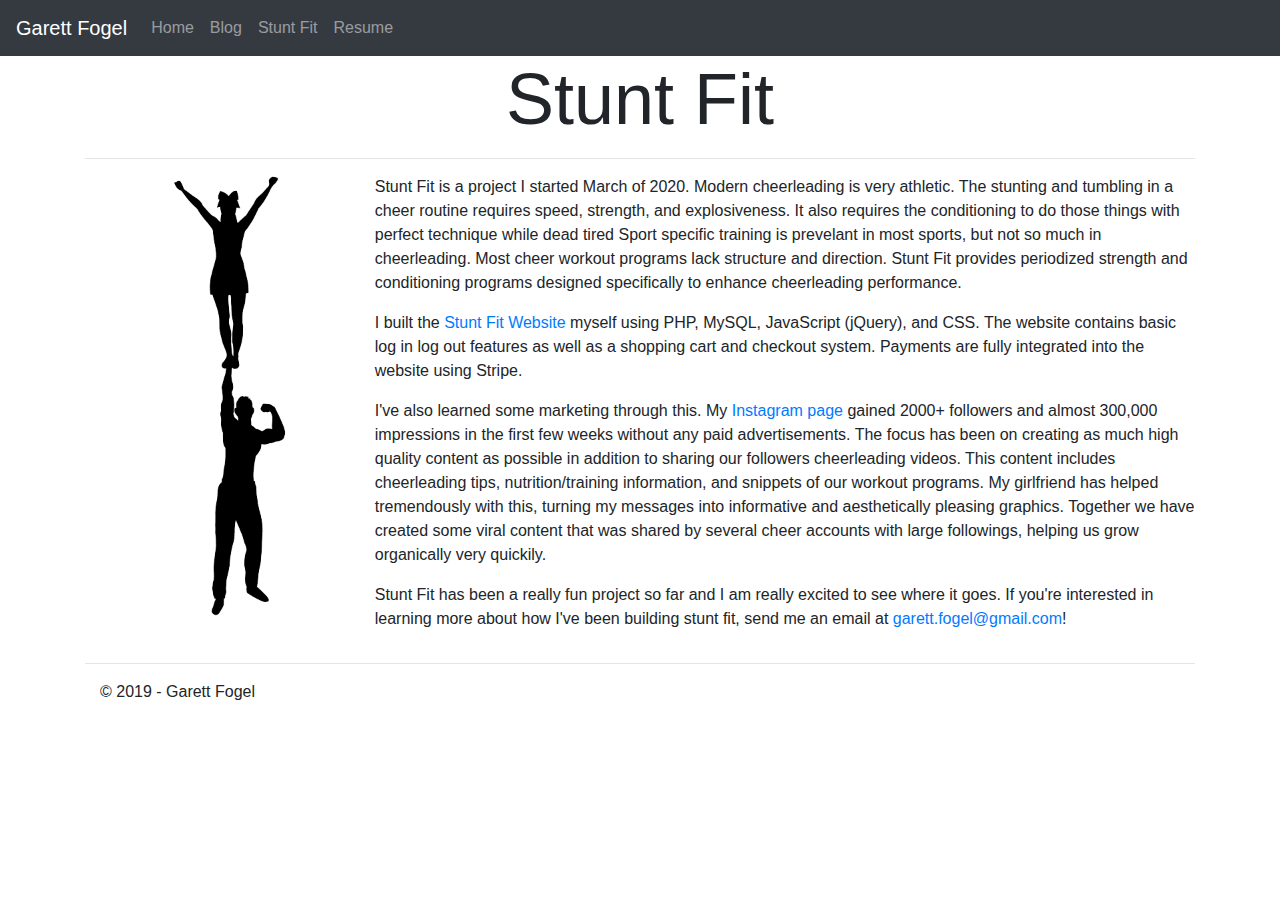
<file: stunt-fit.html>
<!doctype html>
<html lang="en">

<head>
    <!-- Required meta tags -->
    <meta charset="utf-8">
    <meta name="description" content="Using Machine Learning to Make Decisions">
    <meta name="keywords" content="Garett,Fogel,Website,Blog,Machine,Learning,Decisions,Business,Healthcare,Predictions,Data,Science,Analytics">
    <meta name="author" content="Garett Fogel">
    <meta name="viewport" content="width=device-width, initial-scale=1, shrink-to-fit=no">

    <!-- Bootstrap CSS -->
    <link rel="stylesheet" href="https://stackpath.bootstrapcdn.com/bootstrap/4.3.1/css/bootstrap.min.css"
        integrity="sha384-ggOyR0iXCbMQv3Xipma34MD+dH/1fQ784/j6cY/iJTQUOhcWr7x9JvoRxT2MZw1T" crossorigin="anonymous">
    <link rel="stylesheet" href="https://cdnjs.cloudflare.com/ajax/libs/font-awesome/4.7.0/css/font-awesome.min.css">
    <link rel="stylesheet" href="css/stylesheet.css">
    <title>Stunt Fit</title>
    <script src="../js/highlight.pack.js"></script>
    <script src="https://ajax.googleapis.com/ajax/libs/jquery/3.4.1/jquery.min.js"></script>
    <!-- <script src="three.r92.min.js"></script>
<script src="vanta.net.min.js"></script> -->


</head>

<body>
    <div id="header"></div>
    <div class="container bg-transparent ">
        <h2 class="display-3 text-center">Stunt Fit</h2>
        <hr>
        <div class='row'>
            <div class='col'>
                <div class="d-none d-lg-block">
                    <img src="images/stunt-fit-logo-black-no-bg.png" align ="left" width="22.5%"  hspace="20">
                </div>
                <div class="d-lg-none">
                    <img src="images/stunt-fit-logo-black-no-bg.png" align ="left" width="50%"  hspace="20">
                </div>
                <p>
                    Stunt Fit is a project I started March of 2020. Modern cheerleading is very athletic. The stunting and tumbling in a cheer routine
                    requires speed, strength, and explosiveness. It also requires the conditioning to do those things with perfect technique while dead tired
                    Sport specific training is prevelant in most sports, but not so much in cheerleading. Most cheer workout programs lack structure and
                    direction. Stunt Fit provides periodized strength and conditioning programs designed specifically
                    to enhance cheerleading performance.
                </p>
                <p>
                    I built the <a href="htts://stunt.fitness">Stunt Fit Website</a> myself using PHP, MySQL, JavaScript (jQuery),
                    and CSS. The website contains basic log in log out features as well as a shopping cart and checkout system. Payments
                    are fully integrated into the website using Stripe.
                </p>
                <p>
                    I've also learned some marketing through this. My <a href="https://www.instagram.com/stunt.fit/">Instagram page</a> gained 2000+ followers 
                    and almost 300,000 impressions in the first
                    few weeks without any paid advertisements. The focus has been on creating as much high quality content as possible in addition to sharing
                    our followers cheerleading videos. This content includes cheerleading tips, nutrition/training information, and snippets of our workout 
                    programs. My girlfriend has helped tremendously with this, turning my messages into informative and aesthetically pleasing graphics. Together
                    we have created some viral content that was shared by several cheer accounts with large followings, helping us grow organically very quickily.
                </p>
                <p>
                    Stunt Fit has been a really fun project so far and I am really excited to see where it goes. If you're interested in learning more about
                    how I've been building stunt fit, send me an email at <a href="mailto:garett.fogel@gmail.com">garett.fogel@gmail.com</a>! 
                </p>
            </div>
        </div>    

    </div>
    <div class="container">
        <div id="footer"></div>
    </div>
    <!-- Optional JavaScript -->
    <script>
        $.ajax({
            url: '/header.html',
            success: function (data) {
                //data=$(data).find('div#id');
                $('#header').html(data);
            }
        });
        $.ajax({
            url: '/footer.html',
            success: function (data) {
                //data=$(data).find('div#id');
                $('#footer').html(data);
            }
        });
    </script>
    <!-- jQuery first, then Popper.js, then Bootstrap JS -->
    <script src="https://code.jquery.com/jquery-3.3.1.slim.min.js"
        integrity="sha384-q8i/X+965DzO0rT7abK41JStQIAqVgRVzpbzo5smXKp4YfRvH+8abtTE1Pi6jizo"
        crossorigin="anonymous"></script>
    <script src="https://cdnjs.cloudflare.com/ajax/libs/popper.js/1.14.7/umd/popper.min.js"
        integrity="sha384-UO2eT0CpHqdSJQ6hJty5KVphtPhzWj9WO1clHTMGa3JDZwrnQq4sF86dIHNDz0W1"
        crossorigin="anonymous"></script>
    <script src="https://stackpath.bootstrapcdn.com/bootstrap/4.3.1/js/bootstrap.min.js"
        integrity="sha384-JjSmVgyd0p3pXB1rRibZUAYoIIy6OrQ6VrjIEaFf/nJGzIxFDsf4x0xIM+B07jRM"
        crossorigin="anonymous"></script>
</body>

</html>
</file>
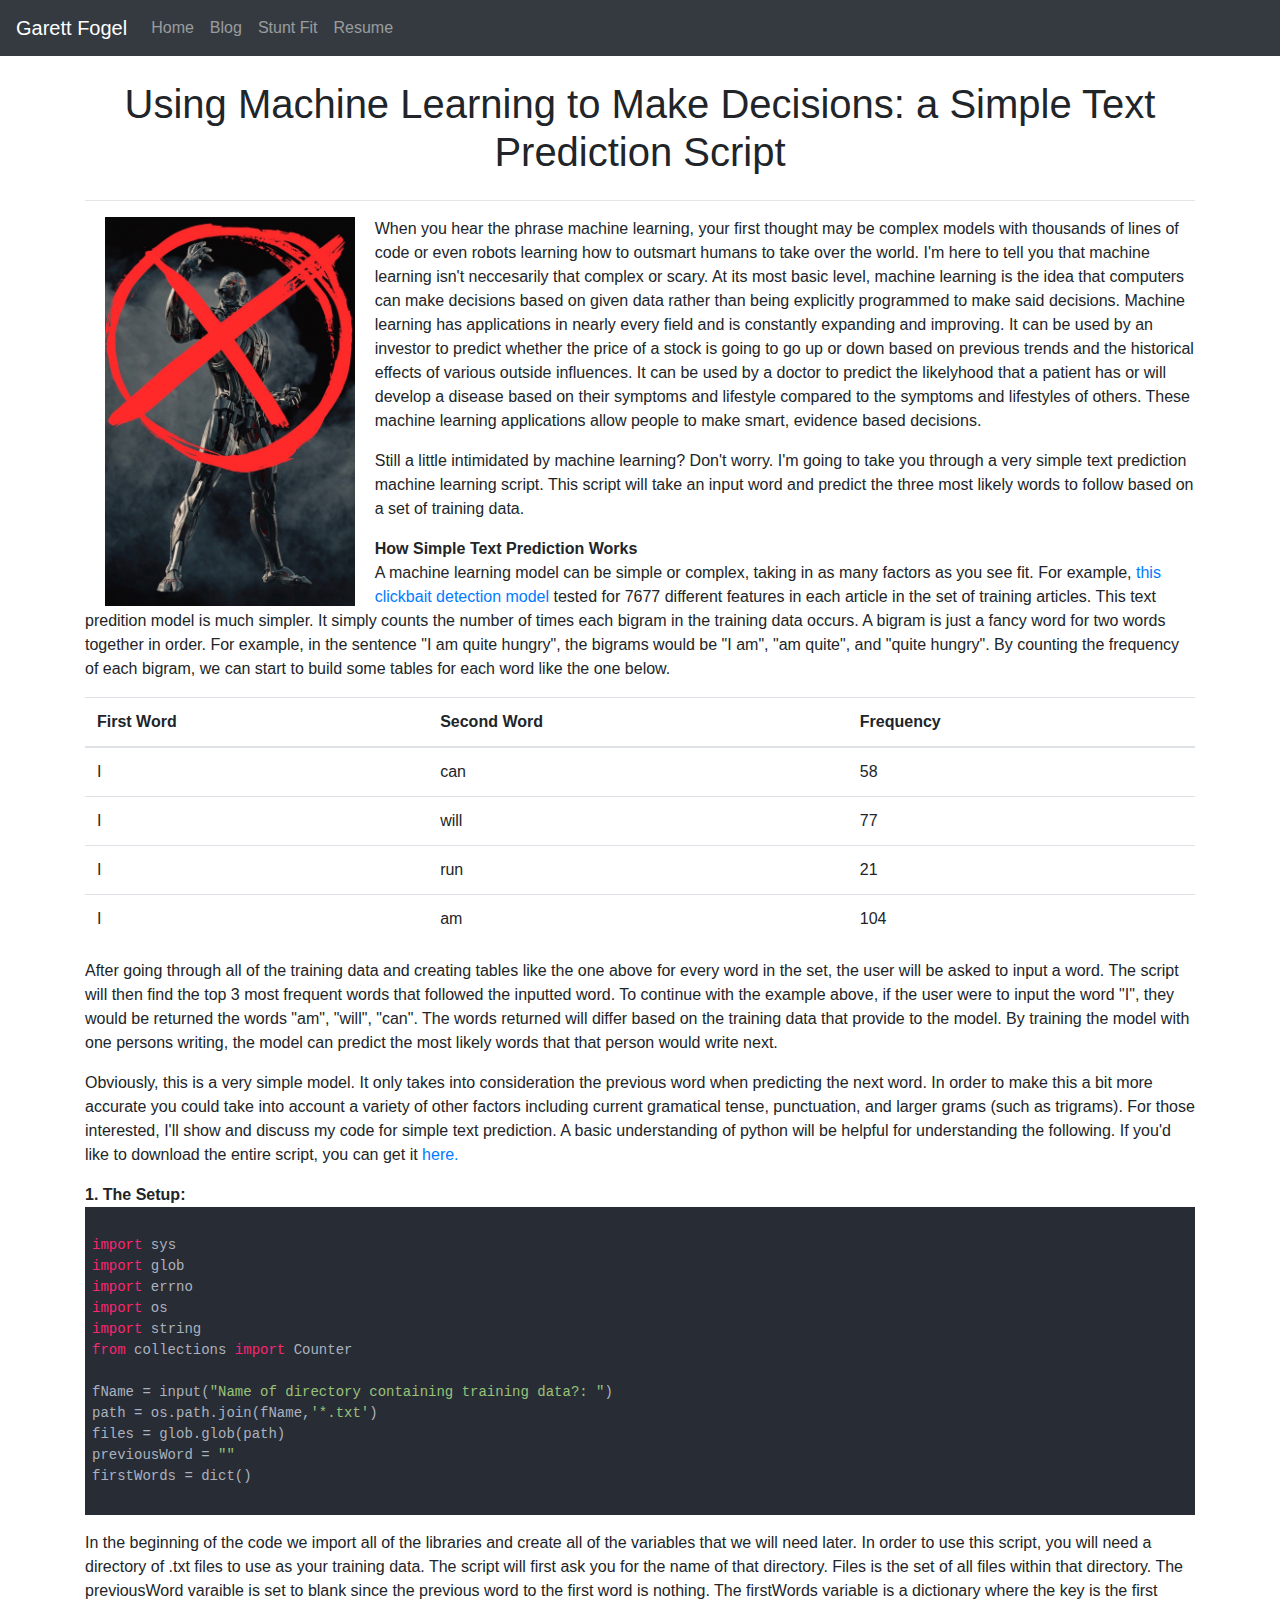
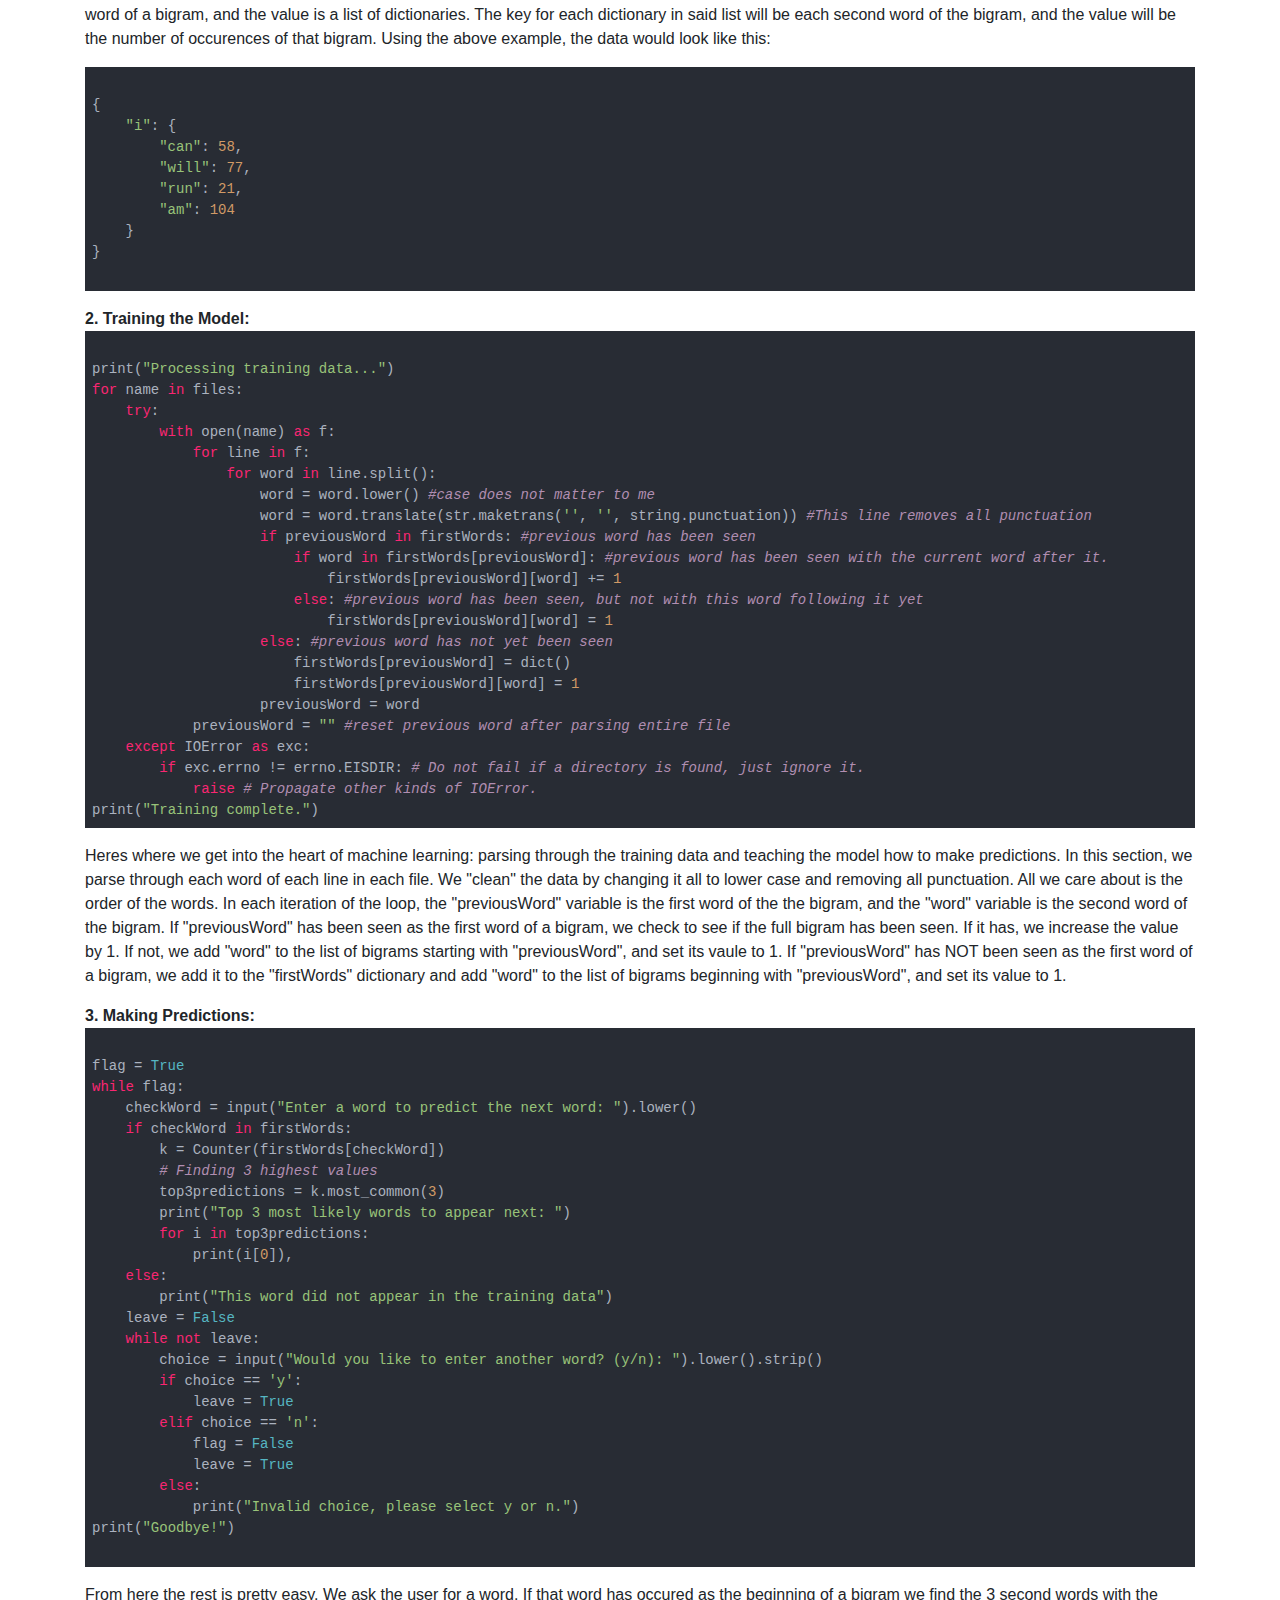
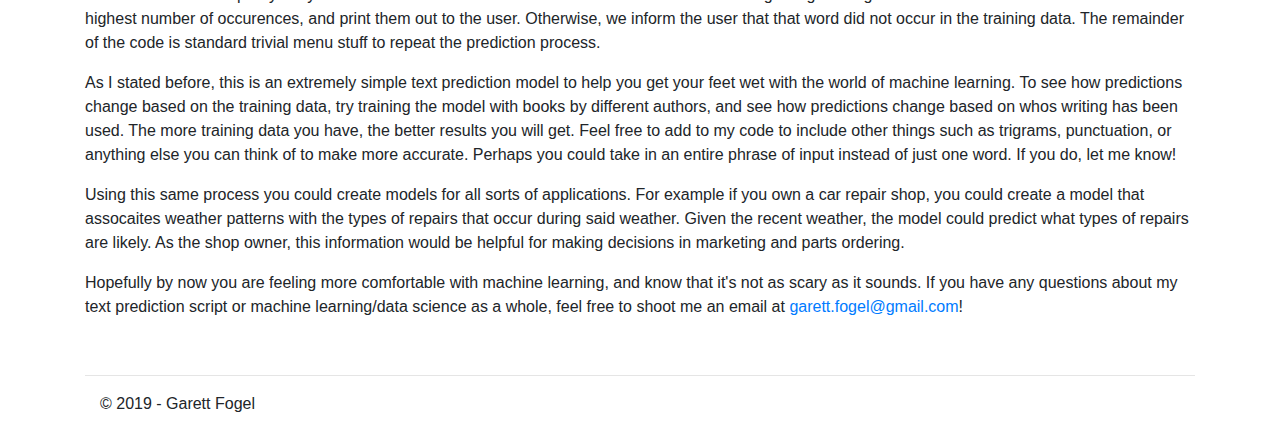
<file: blog/using-machine-learning-to-make-decisions.html>
<!doctype html>
<html lang="en">

<head>
    <!-- Required meta tags -->
    <meta charset="utf-8">
    <meta name="description" content="Using Machine Learning to Make Decisions">
    <meta name="keywords" content="Garett,Fogel,Website,Blog,Machine,Learning,Decisions,Business,Healthcare,Predictions,Data,Science,Analytics">
    <meta name="author" content="Garett Fogel">
    <meta name="viewport" content="width=device-width, initial-scale=1, shrink-to-fit=no">

    <!-- Bootstrap CSS -->
    <link rel="stylesheet" href="https://stackpath.bootstrapcdn.com/bootstrap/4.3.1/css/bootstrap.min.css"
        integrity="sha384-ggOyR0iXCbMQv3Xipma34MD+dH/1fQ784/j6cY/iJTQUOhcWr7x9JvoRxT2MZw1T" crossorigin="anonymous">
    <link rel="stylesheet" href="https://cdnjs.cloudflare.com/ajax/libs/font-awesome/4.7.0/css/font-awesome.min.css">
    <link rel="stylesheet" href="../css/atom-one-dark-reasonable.css">
    <link rel="stylesheet" href="../css/stylesheet.css">
    <title>Using Machine Learning to Make Decisions</title>
    <script src="../js/highlight.pack.js"></script>
    <script src="https://ajax.googleapis.com/ajax/libs/jquery/3.4.1/jquery.min.js"></script>
    <!-- <script src="three.r92.min.js"></script>
<script src="vanta.net.min.js"></script> -->


</head>

<body>
    <div id="header"></div>
    <div class="fill">
        <div class="container bg-transparent ">
            <br>
            <div class="row">
                <div class="col d-none d-lg-block">
                    <h1 class="display-5 text-center">Using Machine Learning to Make Decisions: a Simple Text
                        Prediction Script</h1>
                </div>
                <div class="col d-lg-none">
                    <h1 class="display-5 text-center">Using Machine Learning to Make Decisions</h1>
                </div>
            </div>
            <hr>
            <div class="row">
                <div class="col">
                    <div class="d-none d-lg-block">
                        <img src="BlogImages/NoUltron2.JPG" align ="left" width="22.5%"  hspace="20">
                    </div>
                    <div class="d-lg-none">
                        <img src="BlogImages/NoUltron2.JPG" align ="left" width="50%"  hspace="20">
                    </div>
                    <p>
                        When you hear the phrase machine learning, your first thought may be complex models with
                        thousands of lines of code or even robots
                        learning how to outsmart humans to take over the world. I'm here to tell you that machine learning
                        isn't neccesarily that complex or scary.
                        At its most basic level, machine learning is the idea that computers can make decisions based on
                        given data rather than being explicitly
                        programmed to make said decisions. Machine learning has applications in nearly every field and
                        is constantly expanding and improving.
                        It can be used by an investor to predict whether the price of a stock is going to go up or down
                        based on previous trends and the historical effects of
                        various outside influences. It can be used by a doctor to predict the likelyhood that a patient
                        has or will develop a disease based on their
                        symptoms and lifestyle compared to the symptoms and lifestyles of others. These machine learning
                        applications allow people to make smart, evidence based decisions.
                    </p>
                    <p>
                        Still a little intimidated by machine learning? Don't worry. I'm going to take you through a
                        very
                        simple text prediction machine learning script. This script will take an input
                        word and predict the three most likely words
                        to follow based on a set of training data.
                    </p>
                    <p>
                    <div class="font-weight-bold">How Simple Text Prediction Works</div>
                        A machine learning model can be simple or complex, taking in as many factors as you see fit. For example, 
                        <a href = "https://pdfs.semanticscholar.org/dc0f/cfffa7fc9e2e84598fa318c78987b57de1ed.pdf" target = "blank">
                        this clickbait detection model</a> tested for 7677 different features in each article in the set of training articles.
                        This text predition model is much simpler. It simply counts the number of times each bigram in the training data occurs.
                        A bigram is just a fancy word for two words together in order. For example, in the sentence "I am quite hungry", the
                        bigrams would be "I am", "am quite", and "quite hungry". By counting the frequency of each bigram, we can start to build
                        some tables for each word like the one below.
                    </p>
                    <table class="table">
                        <thead>
                          <tr>
                            <th scope="col">First Word</th>
                            <th scope="col">Second Word</th>
                            <th scope="col">Frequency</th>
                          </tr>
                        </thead>
                        <tbody>
                          <tr>
                            <td>I</td>
                            <td>can</td>
                            <td>58</td>
                          </tr>
                          <tr>
                            <td>I</td>
                            <td>will</td>
                            <td>77</td>
                          </tr>
                          <tr>
                            <td>I</td>
                            <td>run</td>
                            <td>21</td>
                          </tr>
                          <tr>
                            <td>I</td>
                            <td>am</td>
                            <td>104</td>
                          </tr>
                        </tbody>
                      </table>
                      <p>
                          After going through all of the training data and creating tables like the one above for every word in the set,
                          the user will be asked to input a word. The script will then find the top 3 most frequent words that followed
                          the inputted word. To continue with the example above, if the user were to input the word "I", they would be returned
                          the words "am", "will", "can". The words returned will differ based on the training data that provide to the model.
                          By training the model with one persons writing, the model can predict the most likely words that that person would
                          write next.
                      </p>
                      <p>
                          Obviously, this is a very simple model. It only takes into consideration the previous word when predicting the next word.
                          In order to make this a bit more accurate you could take into account a variety of other factors including current gramatical
                          tense, punctuation, and larger grams (such as trigrams).
                          For those interested, I'll show and discuss my code for simple text prediction. A basic understanding of python will be
                          helpful for understanding the following. If you'd like to download the entire script, you can get it 
                          <a href = "https://github.com/GarettFogel/SimpleTextPrediction" target = "blank">here.</a>
                      </p>
                      <p>
                      <div class="font-weight-bold">1. The Setup: </div>
                      <pre><code class="language-python vs">
import sys
import glob
import errno
import os
import string
from collections import Counter 

fName = input("Name of directory containing training data?: ")
path = os.path.join(fName,'*.txt')  
files = glob.glob(path)
previousWord = ""
firstWords = dict()
                      </code></pre>
                      
                          In the beginning of the code we import all of the libraries and create all of the variables that we will need later.
                          In order to use this script, you will need a directory of .txt files to use as your training data. The script will
                          first ask you for the name of that directory. Files is the set
                          of all files within that directory. The previousWord varaible is set to blank
                          since the previous word to the first word is nothing. The firstWords variable is a dictionary where the key is the 
                          first word of a bigram, and the value is a list of dictionaries. The key for each dictionary in said list will
                          be each second word of the bigram, and the value will be the number of occurences of that bigram.
                          Using the above example, the data would look like this:
                      </p>
                      <pre><code class="language-python">
{
    "i": {
        "can": 58,
        "will": 77,
        "run": 21,
        "am": 104
    }
}
                    </code></pre>
                    <p>
                      <div class="font-weight-bold">2. Training the Model: </div>
                      <pre><code class="language-python">
print("Processing training data...")
for name in files:
    try:
        with open(name) as f:
            for line in f:
                for word in line.split():
                    word = word.lower() #case does not matter to me
                    word = word.translate(str.maketrans('', '', string.punctuation)) #This line removes all punctuation
                    if previousWord in firstWords: #previous word has been seen
                        if word in firstWords[previousWord]: #previous word has been seen with the current word after it.
                            firstWords[previousWord][word] += 1
                        else: #previous word has been seen, but not with this word following it yet
                            firstWords[previousWord][word] = 1
                    else: #previous word has not yet been seen
                        firstWords[previousWord] = dict()
                        firstWords[previousWord][word] = 1
                    previousWord = word
            previousWord = "" #reset previous word after parsing entire file
    except IOError as exc:
        if exc.errno != errno.EISDIR: # Do not fail if a directory is found, just ignore it.
            raise # Propagate other kinds of IOError.
print("Training complete.")
</code></pre>
Heres where we get into the heart of machine learning: parsing through the training data and teaching the model
how to make predictions. In this section, we parse through each word of each line in each file. We "clean" the data by changing it all to lower case and removing all
punctuation. All we care about is the order of the words. In each iteration of the loop, the "previousWord" variable is the first word of the
the bigram, and the "word" variable is the second word of the bigram. If "previousWord" has been seen as the first word of a bigram, we
check to see if the full bigram has 
been seen. If it has, we increase the value by 1. If not, we add "word" to the list of bigrams starting with "previousWord", and set its vaule
to 1. If "previousWord" has NOT been seen as the first word of a bigram, we add it to the "firstWords" dictionary and add "word" to the list
of bigrams beginning with "previousWord", and set its value to 1.
</p>
<p>
<div class="font-weight-bold">3. Making Predictions: </div>
<pre><code class="language-python vs">
flag = True
while flag:
    checkWord = input("Enter a word to predict the next word: ").lower()
    if checkWord in firstWords:
        k = Counter(firstWords[checkWord])
        # Finding 3 highest values 
        top3predictions = k.most_common(3)
        print("Top 3 most likely words to appear next: ")
        for i in top3predictions:
            print(i[0]),
    else:
        print("This word did not appear in the training data")
    leave = False
    while not leave:
        choice = input("Would you like to enter another word? (y/n): ").lower().strip()
        if choice == 'y':
            leave = True
        elif choice == 'n':
            flag = False
            leave = True
        else:
            print("Invalid choice, please select y or n.")
print("Goodbye!")
                      </code></pre>
                      From here the rest is pretty easy. We ask the user for a word. If that word has occured as the beginning of a bigram
                      we find the 3 second words with the highest number of occurences, and print them out to the user. Otherwise, we inform
                      the user that that word did not occur in the training data. The remainder of the code is standard trivial menu stuff to
                      repeat the prediction process.
                    </p>
                    <p>
                        As I stated before, this is an extremely simple text prediction model to help you get your feet wet with the world of
                        machine learning. To see how predictions change based on the training data, try training the model with books by different authors,
                        and see how predictions change based on whos writing has been used. The more training data you have, the better results you will get.
                        Feel free to add to my code to include other things such as trigrams, punctuation, or anything else you can think of to make more
                        accurate. Perhaps you could take in an entire phrase of input instead of just one word. If you do, let me know!
                    </p>
                    <p>
                        Using this same process you could create models for all sorts of applications. For example if you own a car repair shop,
                        you could create a model that assocaites weather patterns with the types of repairs that occur during said weather.  
                        Given the recent weather, the model could predict what types of repairs are likely. As the shop owner, this information
                        would be helpful for making decisions in marketing and parts ordering.
                     </p>
                    <p>
                        Hopefully by now you are feeling more comfortable with machine learning, and know that it's not as scary as it sounds. If you
                        have any questions about my text prediction script or machine learning/data science as a whole, feel free to shoot me an email at
                        <a href="mailto:garett.fogel@gmail.com">garett.fogel@gmail.com</a>!
                    </p>
                    <br>
                </div>
            </div>
        </div>
    </div>
    <div class="container">
        <div id="footer"></div>
    </div>
    <!-- Optional JavaScript -->
    <script>
        $.ajax({
            url: '/header.html',
            success: function (data) {
                //data=$(data).find('div#id');
                $('#header').html(data);
            }
        });
        $.ajax({
            url: '/footer.html',
            success: function (data) {
                //data=$(data).find('div#id');
                $('#footer').html(data);
            }
        });
    </script>
    <script>hljs.initHighlightingOnLoad();</script>
    <!-- jQuery first, then Popper.js, then Bootstrap JS -->
    <script src="https://code.jquery.com/jquery-3.3.1.slim.min.js"
        integrity="sha384-q8i/X+965DzO0rT7abK41JStQIAqVgRVzpbzo5smXKp4YfRvH+8abtTE1Pi6jizo"
        crossorigin="anonymous"></script>
    <script src="https://cdnjs.cloudflare.com/ajax/libs/popper.js/1.14.7/umd/popper.min.js"
        integrity="sha384-UO2eT0CpHqdSJQ6hJty5KVphtPhzWj9WO1clHTMGa3JDZwrnQq4sF86dIHNDz0W1"
        crossorigin="anonymous"></script>
    <script src="https://stackpath.bootstrapcdn.com/bootstrap/4.3.1/js/bootstrap.min.js"
        integrity="sha384-JjSmVgyd0p3pXB1rRibZUAYoIIy6OrQ6VrjIEaFf/nJGzIxFDsf4x0xIM+B07jRM"
        crossorigin="anonymous"></script>
</body>

</html>
</file>
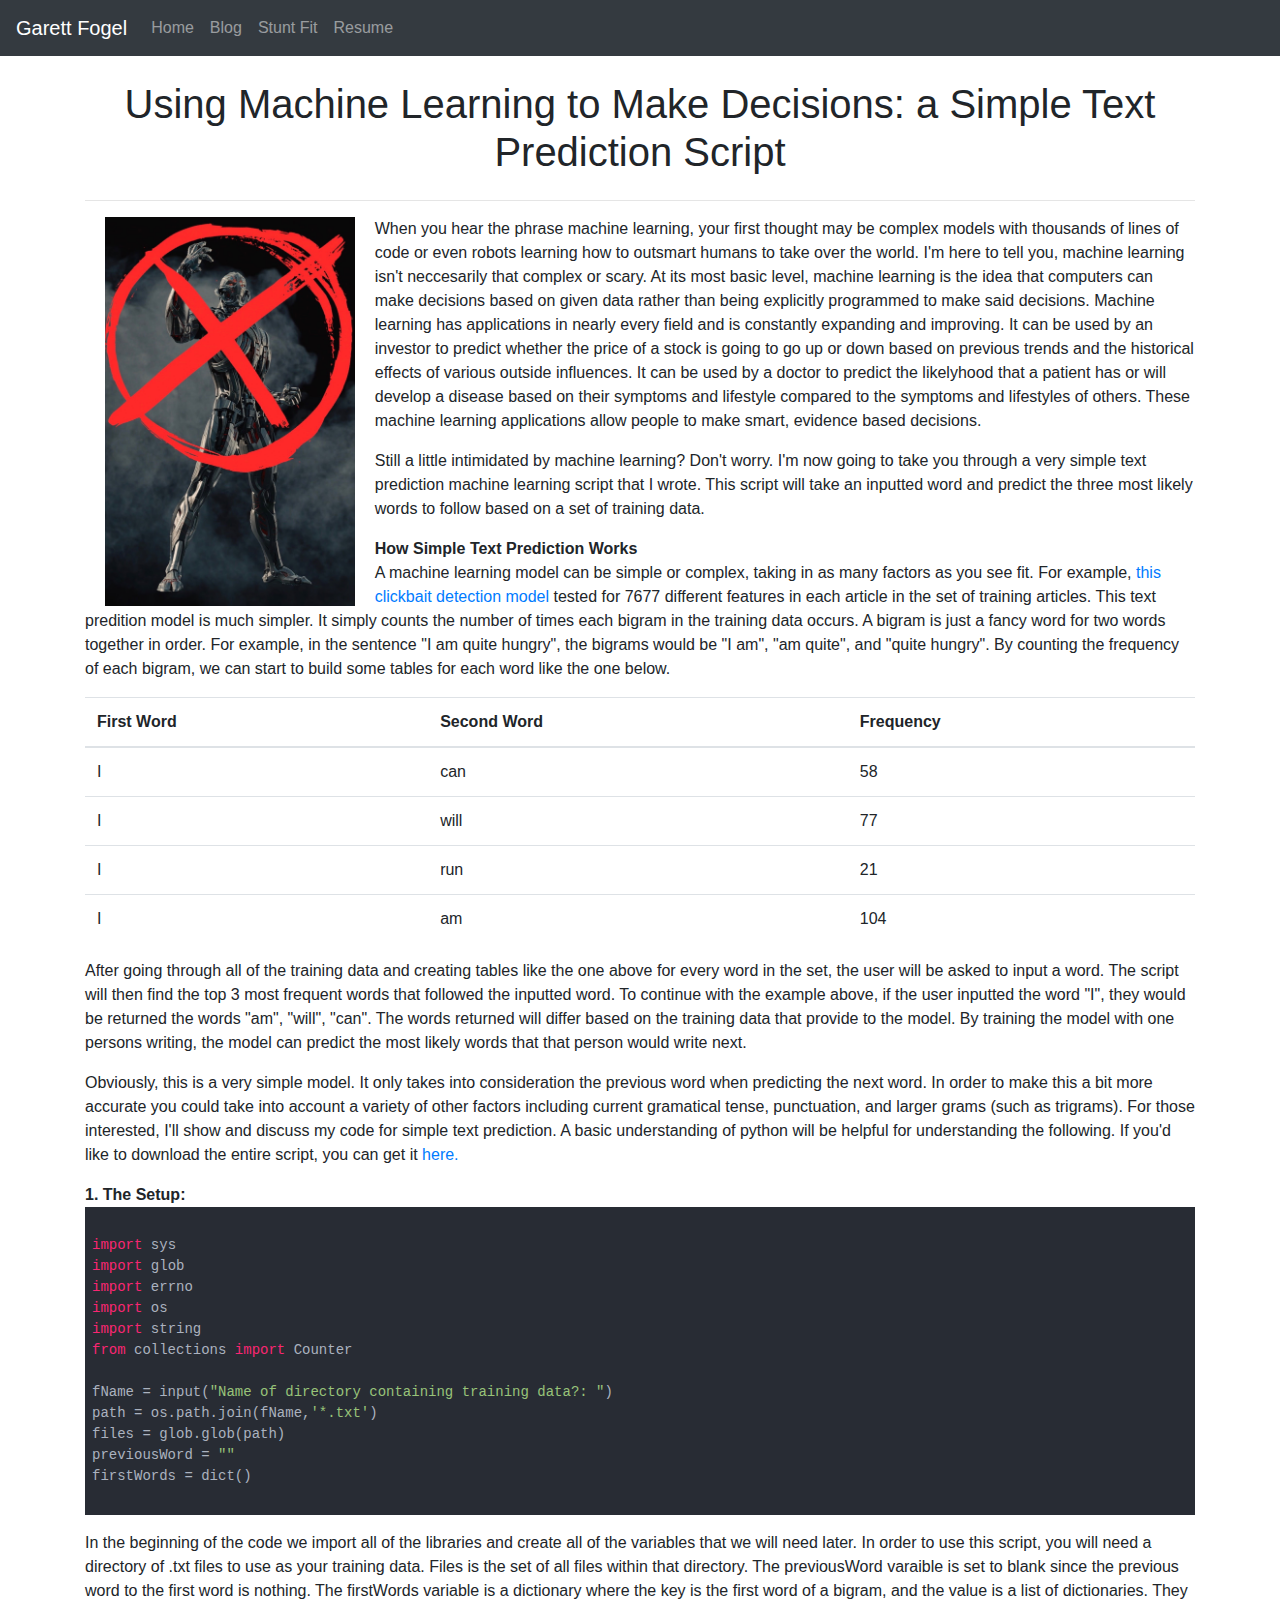
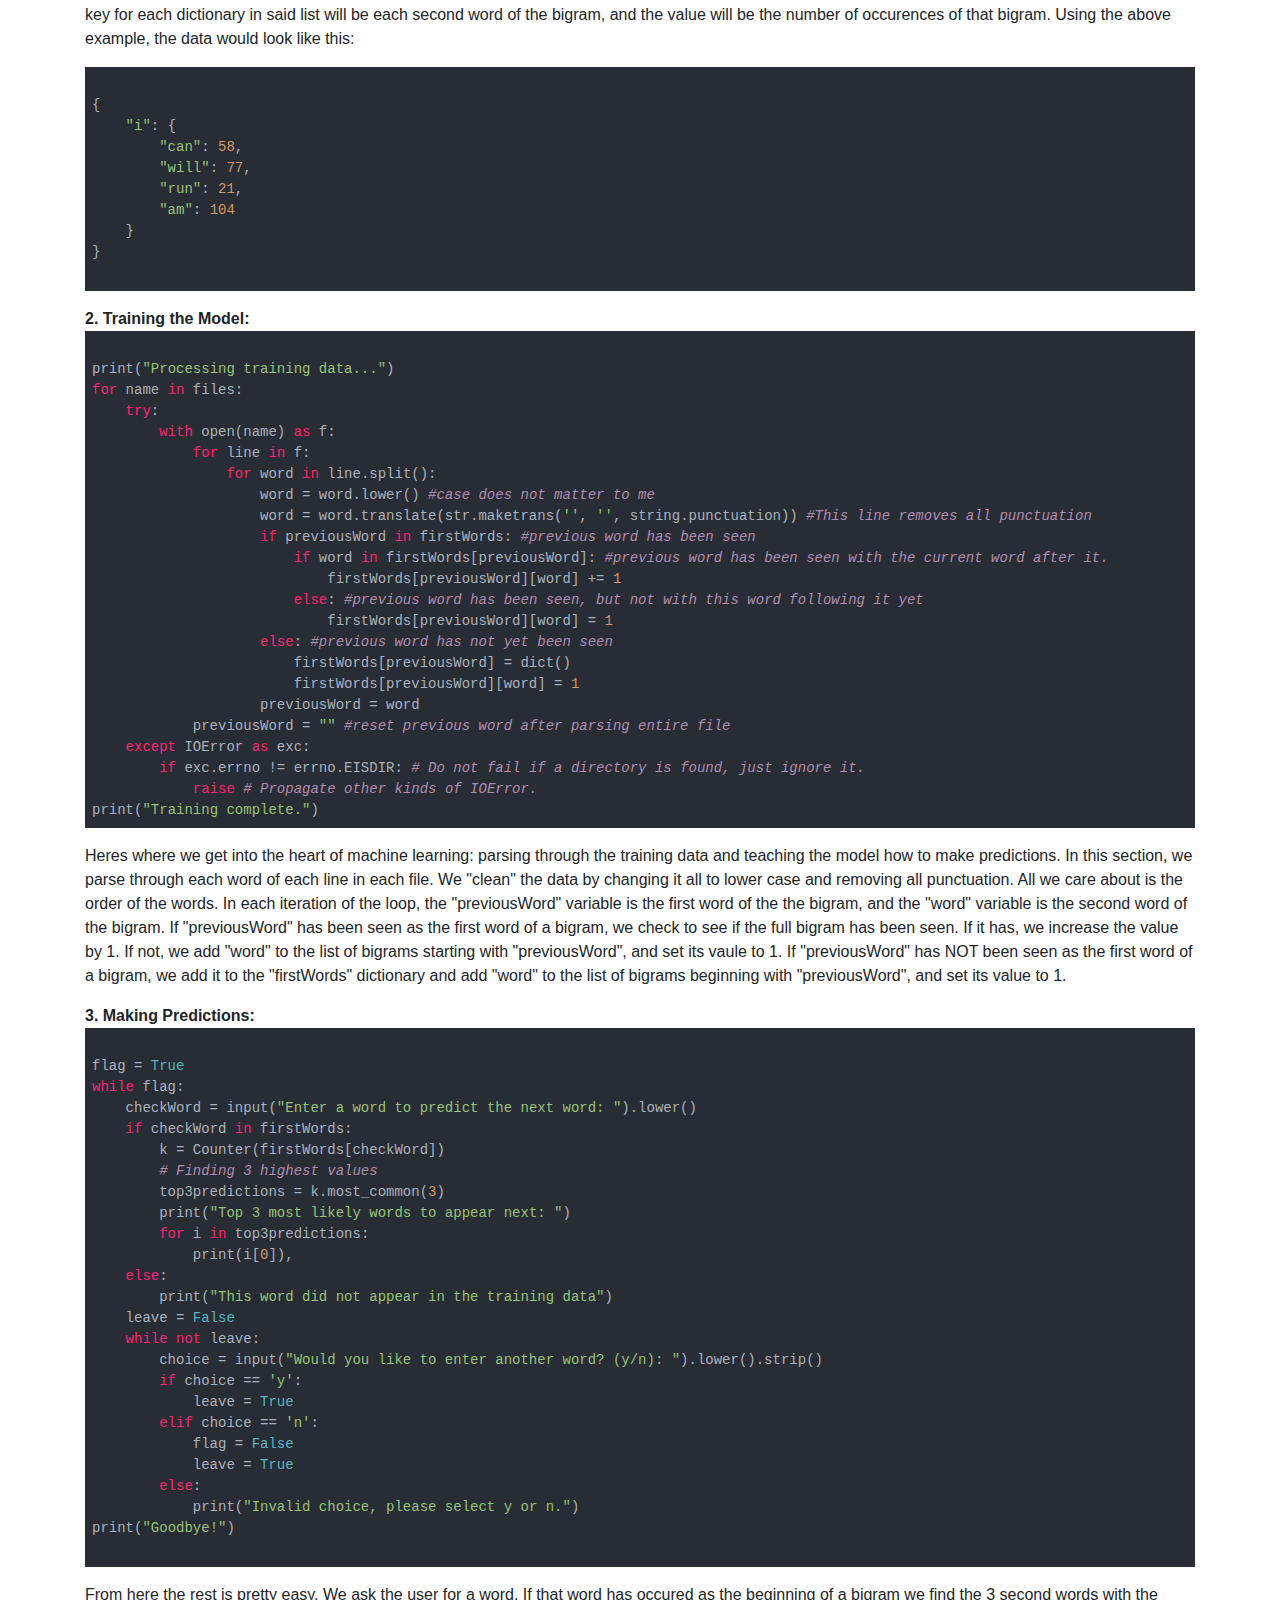
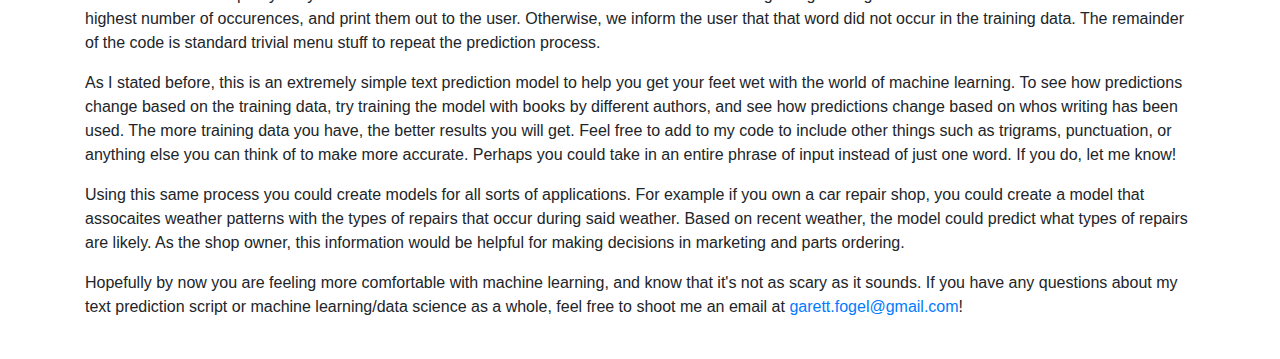
<file: blog/using_machine_learning_to_make_decisions.html>
<!doctype html>
<html lang="en">

<head>
    <!-- Required meta tags -->
    <meta charset="utf-8">
    <meta name="viewport" content="width=device-width, initial-scale=1, shrink-to-fit=no">

    <!-- Bootstrap CSS -->
    <link rel="stylesheet" href="https://stackpath.bootstrapcdn.com/bootstrap/4.3.1/css/bootstrap.min.css"
        integrity="sha384-ggOyR0iXCbMQv3Xipma34MD+dH/1fQ784/j6cY/iJTQUOhcWr7x9JvoRxT2MZw1T" crossorigin="anonymous">
    <link rel="stylesheet" href="https://cdnjs.cloudflare.com/ajax/libs/font-awesome/4.7.0/css/font-awesome.min.css">
    <link rel="stylesheet" href="../css/atom-one-dark-reasonable.css">
    <link rel="stylesheet" href="../css/stylesheet.css">
    <title>Using Machine Learning to Make Decisions - Garett Fogel</title>
    <script src="../js/highlight.pack.js"></script>
    <script src="https://ajax.googleapis.com/ajax/libs/jquery/3.4.1/jquery.min.js"></script>
    <!-- <script src="three.r92.min.js"></script>
<script src="vanta.net.min.js"></script> -->


</head>

<body>
    <div id="header"></div>
    <div class="fill">
        <div class="container bg-transparent ">
            <br>
            <div class="row">
                <div class="col d-none d-lg-block">
                    <h1 class="display-5 text-center">Using Machine Learning to Make Decisions: a Simple Text
                        Prediction Script</h1>
                </div>
                <div class="col d-lg-none">
                    <h1 class="display-5 text-center">Using Machine Learning to Make Decisions</h1>
                </div>
            </div>
            <hr>
            <div class="row">
                <div class="col">
                    <div class="d-none d-lg-block">
                        <img src="BlogImages/NoUltron2.JPG" align ="left" width="22.5%"  hspace="20">
                    </div>
                    <div class="d-lg-none">
                        <img src="BlogImages/NoUltron2.JPG" align ="left" width="50%"  hspace="20">
                    </div>
                    <p>
                        When you hear the phrase machine learning, your first thought may be complex models with
                        thousands of lines of code or even robots
                        learning how to outsmart humans to take over the world. I'm here to tell you, machine learning
                        isn't neccesarily that complex or scary.
                        At its most basic level, machine learning is the idea that computers can make decisions based on
                        given data rather than being explicitly
                        programmed to make said decisions. Machine learning has applications in nearly every field and
                        is constantly expanding and improving.
                        It can be used by an investor to predict whether the price of a stock is going to go up or down
                        based on previous trends and the historical effects of
                        various outside influences. It can be used by a doctor to predict the likelyhood that a patient
                        has or will develop a disease based on their
                        symptoms and lifestyle compared to the symptoms and lifestyles of others. These machine learning
                        applications allow people to make smart, evidence based decisions.
                    </p>
                    <p>
                        Still a little intimidated by machine learning? Don't worry. I'm now going to take you through a
                        very
                        simple text prediction machine learning script that I wrote. This script will take an inputted
                        word and predict the three most likely words
                        to follow based on a set of training data.
                    </p>
                    <p>
                    <div class="font-weight-bold">How Simple Text Prediction Works</div>
                        A machine learning model can be simple or complex, taking in as many factors as you see fit. For example, 
                        <a href = "https://pdfs.semanticscholar.org/dc0f/cfffa7fc9e2e84598fa318c78987b57de1ed.pdf" target = "blank">
                        this clickbait detection model</a> tested for 7677 different features in each article in the set of training articles.
                        This text predition model is much simpler. It simply counts the number of times each bigram in the training data occurs.
                        A bigram is just a fancy word for two words together in order. For example, in the sentence "I am quite hungry", the
                        bigrams would be "I am", "am quite", and "quite hungry". By counting the frequency of each bigram, we can start to build
                        some tables for each word like the one below.
                    </p>
                    <table class="table">
                        <thead>
                          <tr>
                            <th scope="col">First Word</th>
                            <th scope="col">Second Word</th>
                            <th scope="col">Frequency</th>
                          </tr>
                        </thead>
                        <tbody>
                          <tr>
                            <td>I</td>
                            <td>can</td>
                            <td>58</td>
                          </tr>
                          <tr>
                            <td>I</td>
                            <td>will</td>
                            <td>77</td>
                          </tr>
                          <tr>
                            <td>I</td>
                            <td>run</td>
                            <td>21</td>
                          </tr>
                          <tr>
                            <td>I</td>
                            <td>am</td>
                            <td>104</td>
                          </tr>
                        </tbody>
                      </table>
                      <p>
                          After going through all of the training data and creating tables like the one above for every word in the set,
                          the user will be asked to input a word. The script will then find the top 3 most frequent words that followed
                          the inputted word. To continue with the example above, if the user inputted the word "I", they would be returned
                          the words "am", "will", "can". The words returned will differ based on the training data that provide to the model.
                          By training the model with one persons writing, the model can predict the most likely words that that person would
                          write next.
                      </p>
                      <p>
                          Obviously, this is a very simple model. It only takes into consideration the previous word when predicting the next word.
                          In order to make this a bit more accurate you could take into account a variety of other factors including current gramatical
                          tense, punctuation, and larger grams (such as trigrams).
                          For those interested, I'll show and discuss my code for simple text prediction. A basic understanding of python will be
                          helpful for understanding the following. If you'd like to download the entire script, you can get it 
                          <a href = "https://github.com/GarettFogel/SimpleTextPrediction" target = "blank">here.</a>
                      </p>
                      <p>
                      <div class="font-weight-bold">1. The Setup: </div>
                      <pre><code class="language-python vs">
import sys
import glob
import errno
import os
import string
from collections import Counter 

fName = input("Name of directory containing training data?: ")
path = os.path.join(fName,'*.txt')  
files = glob.glob(path)
previousWord = ""
firstWords = dict()
                      </code></pre>
                      
                          In the beginning of the code we import all of the libraries and create all of the variables that we will need later.
                          In order to use this script, you will need a directory of .txt files to use as your training data. Files is the set
                          of all files within that directory. The previousWord varaible is set to blank
                          since the previous word to the first word is nothing. The firstWords variable is a dictionary where the key is the 
                          first word of a bigram, and the value is a list of dictionaries. They key for each dictionary in said list will
                          be each second word of the bigram, and the value will be the number of occurences of that bigram.
                          Using the above example, the data would look like this:
                      </p>
                      <pre><code class="language-python">
{
    "i": {
        "can": 58,
        "will": 77,
        "run": 21,
        "am": 104
    }
}
                    </code></pre>
                    <p>
                      <div class="font-weight-bold">2. Training the Model: </div>
                      <pre><code class="language-python">
print("Processing training data...")
for name in files:
    try:
        with open(name) as f:
            for line in f:
                for word in line.split():
                    word = word.lower() #case does not matter to me
                    word = word.translate(str.maketrans('', '', string.punctuation)) #This line removes all punctuation
                    if previousWord in firstWords: #previous word has been seen
                        if word in firstWords[previousWord]: #previous word has been seen with the current word after it.
                            firstWords[previousWord][word] += 1
                        else: #previous word has been seen, but not with this word following it yet
                            firstWords[previousWord][word] = 1
                    else: #previous word has not yet been seen
                        firstWords[previousWord] = dict()
                        firstWords[previousWord][word] = 1
                    previousWord = word
            previousWord = "" #reset previous word after parsing entire file
    except IOError as exc:
        if exc.errno != errno.EISDIR: # Do not fail if a directory is found, just ignore it.
            raise # Propagate other kinds of IOError.
print("Training complete.")
</code></pre>
Heres where we get into the heart of machine learning: parsing through the training data and teaching the model
how to make predictions. In this section, we parse through each word of each line in each file. We "clean" the data by changing it all to lower case and removing all
punctuation. All we care about is the order of the words. In each iteration of the loop, the "previousWord" variable is the first word of the
the bigram, and the "word" variable is the second word of the bigram. If "previousWord" has been seen as the first word of a bigram, we
check to see if the full bigram has 
been seen. If it has, we increase the value by 1. If not, we add "word" to the list of bigrams starting with "previousWord", and set its vaule
to 1. If "previousWord" has NOT been seen as the first word of a bigram, we add it to the "firstWords" dictionary and add "word" to the list
of bigrams beginning with "previousWord", and set its value to 1.
</p>
<p>
<div class="font-weight-bold">3. Making Predictions: </div>
<pre><code class="language-python vs">
flag = True
while flag:
    checkWord = input("Enter a word to predict the next word: ").lower()
    if checkWord in firstWords:
        k = Counter(firstWords[checkWord])
        # Finding 3 highest values 
        top3predictions = k.most_common(3)
        print("Top 3 most likely words to appear next: ")
        for i in top3predictions:
            print(i[0]),
    else:
        print("This word did not appear in the training data")
    leave = False
    while not leave:
        choice = input("Would you like to enter another word? (y/n): ").lower().strip()
        if choice == 'y':
            leave = True
        elif choice == 'n':
            flag = False
            leave = True
        else:
            print("Invalid choice, please select y or n.")
print("Goodbye!")
                      </code></pre>
                      From here the rest is pretty easy. We ask the user for a word. If that word has occured as the beginning of a bigram
                      we find the 3 second words with the highest number of occurences, and print them out to the user. Otherwise, we inform
                      the user that that word did not occur in the training data. The remainder of the code is standard trivial menu stuff to
                      repeat the prediction process.
                    </p>
                    <p>
                        As I stated before, this is an extremely simple text prediction model to help you get your feet wet with the world of
                        machine learning. To see how predictions change based on the training data, try training the model with books by different authors,
                        and see how predictions change based on whos writing has been used. The more training data you have, the better results you will get.
                        Feel free to add to my code to include other things such as trigrams, punctuation, or anything else you can think of to make more
                        accurate. Perhaps you could take in an entire phrase of input instead of just one word. If you do, let me know!
                    </p>
                    <p>
                        Using this same process you could create models for all sorts of applications. For example if you own a car repair shop,
                        you could create a model that assocaites weather patterns with the types of repairs that occur during said weather.  
                        Based on recent weather, the model could predict what types of repairs are likely. As the shop owner, this information
                        would be helpful for making decisions in marketing and parts ordering.
                     </p>
                    <p>
                        Hopefully by now you are feeling more comfortable with machine learning, and know that it's not as scary as it sounds. If you
                        have any questions about my text prediction script or machine learning/data science as a whole, feel free to shoot me an email at
                        <a href="mailto:garett.fogel@gmail.com">garett.fogel@gmail.com</a>!
                    </p>
                    <br>
                </div>
            </div>
        </div>
    </div>
    <div class="container">
        <div id="footer"></div>
    </div>
    <!-- Optional JavaScript -->
    <script>
        $.ajax({
            url: '../header.html',
            success: function (data) {
                //data=$(data).find('div#id');
                $('#header').html(data);
            }
        });
        $.ajax({
            url: 'http://garettfogel.com/footer.html',
            success: function (data) {
                //data=$(data).find('div#id');
                $('#footer').html(data);
            }
        });
    </script>
    <script>hljs.initHighlightingOnLoad();</script>
    <!-- jQuery first, then Popper.js, then Bootstrap JS -->
    <script src="https://code.jquery.com/jquery-3.3.1.slim.min.js"
        integrity="sha384-q8i/X+965DzO0rT7abK41JStQIAqVgRVzpbzo5smXKp4YfRvH+8abtTE1Pi6jizo"
        crossorigin="anonymous"></script>
    <script src="https://cdnjs.cloudflare.com/ajax/libs/popper.js/1.14.7/umd/popper.min.js"
        integrity="sha384-UO2eT0CpHqdSJQ6hJty5KVphtPhzWj9WO1clHTMGa3JDZwrnQq4sF86dIHNDz0W1"
        crossorigin="anonymous"></script>
    <script src="https://stackpath.bootstrapcdn.com/bootstrap/4.3.1/js/bootstrap.min.js"
        integrity="sha384-JjSmVgyd0p3pXB1rRibZUAYoIIy6OrQ6VrjIEaFf/nJGzIxFDsf4x0xIM+B07jRM"
        crossorigin="anonymous"></script>
</body>

</html>
</file>
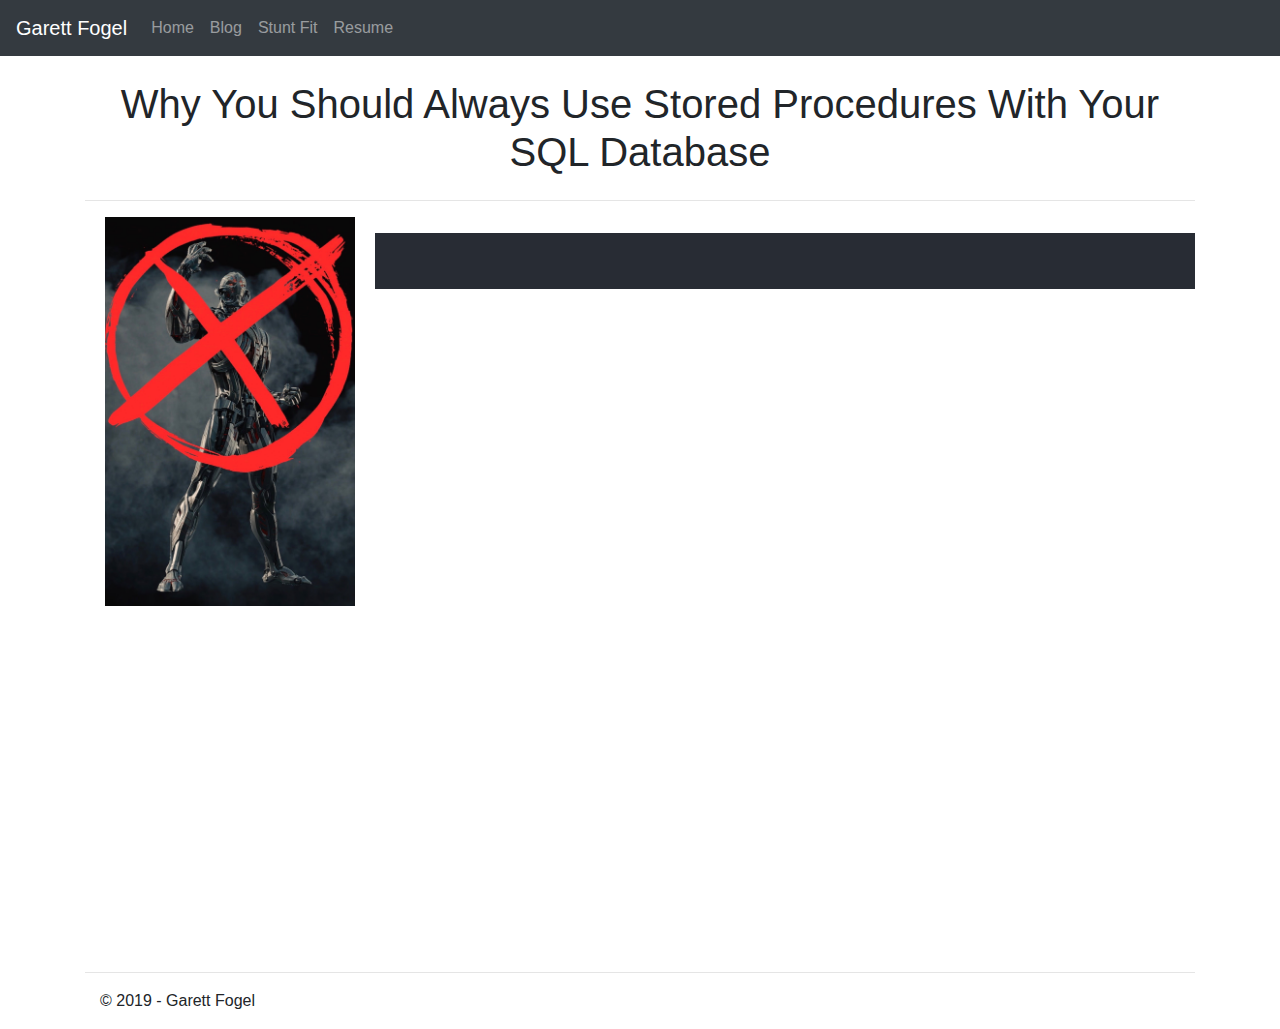
<file: blog/why-you-should-always-use-stored-procedures-with-your-SQL-database.html>
<!doctype html>
<html lang="en">

<head>
    <!-- Required meta tags -->
    <meta charset="utf-8">
    <meta name="description" content="Using Machine Learning to Make Decisions">
    <meta name="keywords" content="Garett,Fogel,Website,Blog,Machine,Learning,Decisions,Business,Healthcare,Predictions,Data,Science,Analytics">
    <meta name="author" content="Garett Fogel">
    <meta name="viewport" content="width=device-width, initial-scale=1, shrink-to-fit=no">

    <!-- Bootstrap CSS -->
    <link rel="stylesheet" href="https://stackpath.bootstrapcdn.com/bootstrap/4.3.1/css/bootstrap.min.css"
        integrity="sha384-ggOyR0iXCbMQv3Xipma34MD+dH/1fQ784/j6cY/iJTQUOhcWr7x9JvoRxT2MZw1T" crossorigin="anonymous">
    <link rel="stylesheet" href="https://cdnjs.cloudflare.com/ajax/libs/font-awesome/4.7.0/css/font-awesome.min.css">
    <link rel="stylesheet" href="../css/atom-one-dark-reasonable.css">
    <link rel="stylesheet" href="../css/stylesheet.css">
    <title>Why You Should Always Use Stored Procedures With Your SQL Database</title>
    <script src="../js/highlight.pack.js"></script>
    <script src="https://ajax.googleapis.com/ajax/libs/jquery/3.4.1/jquery.min.js"></script>
    <!-- <script src="three.r92.min.js"></script>
<script src="vanta.net.min.js"></script> -->


</head>

<body>
    <div id="header"></div>
    <div class="fill">
        <div class="container bg-transparent ">
            <br>
            <div class="row">
                <div class="col d-none d-lg-block">
                    <h1 class="display-5 text-center">Why You Should Always Use Stored Procedures With Your SQL Database</h1>
                </div>
                <div class="col d-lg-none">
                    <h1 class="display-5 text-center">Why You Should Always Use Stored Procedures With Your SQL Database</h1>
                </div>
            </div>
            <hr>
            <div class="row">
                <div class="col">
                    <div class="d-none d-lg-block">
                        <img src="BlogImages/NoUltron2.JPG" align ="left" width="22.5%"  hspace="20">
                    </div>
                    <div class="d-lg-none">
                        <img src="BlogImages/NoUltron2.JPG" align ="left" width="50%"  hspace="20">
                    </div>
                    <p>

                    </p>
                      <pre><code class="language-SQL">
                      </code></pre>
                    <br>
                </div>
            </div>
        </div>
    </div>
    <div class="container">
        <div id="footer"></div>
    </div>
    <!-- Optional JavaScript -->
    <script>
        $.ajax({
            url: '/header.html',
            success: function (data) {
                //data=$(data).find('div#id');
                $('#header').html(data);
            }
        });
        $.ajax({
            url: '/footer.html',
            success: function (data) {
                //data=$(data).find('div#id');
                $('#footer').html(data);
            }
        });
    </script>
    <script>hljs.initHighlightingOnLoad();</script>
    <!-- jQuery first, then Popper.js, then Bootstrap JS -->
    <script src="https://code.jquery.com/jquery-3.3.1.slim.min.js"
        integrity="sha384-q8i/X+965DzO0rT7abK41JStQIAqVgRVzpbzo5smXKp4YfRvH+8abtTE1Pi6jizo"
        crossorigin="anonymous"></script>
    <script src="https://cdnjs.cloudflare.com/ajax/libs/popper.js/1.14.7/umd/popper.min.js"
        integrity="sha384-UO2eT0CpHqdSJQ6hJty5KVphtPhzWj9WO1clHTMGa3JDZwrnQq4sF86dIHNDz0W1"
        crossorigin="anonymous"></script>
    <script src="https://stackpath.bootstrapcdn.com/bootstrap/4.3.1/js/bootstrap.min.js"
        integrity="sha384-JjSmVgyd0p3pXB1rRibZUAYoIIy6OrQ6VrjIEaFf/nJGzIxFDsf4x0xIM+B07jRM"
        crossorigin="anonymous"></script>
</body>

</html>
</file>
<file: css/stylesheet.css>
.fill {
    min-height: 100vh;
    height: 100%;
}
/* Style all font awesome icons */
.fa {
    padding: 20px;
    font-size: 40px;
    width: 80px;
    text-align: center;
    text-decoration: none;
    border-radius:5%
}
.fa-small {
    padding: 20px;
    font-size: 20px;
    width: 60px;
    text-align: center;
    text-decoration: none;
    border-radius:5%
}
  
  /* Add a hover effect if you want */
.fa:hover {
    opacity: 0.7;
}
  
  /* Facebook */
.fa-facebook {
    background: #3B5998;
    color: white;
} 
  /* Linkedin */
  .fa-linkedin {
    background: #0e76a8;
    color: white;
} 

/* github */
.fa-github {
    background: #333;
    color: white;
} 

  /* instagram */
.fa-instagram {
    background: radial-gradient(circle at 30% 107%, #fdf497 0%, #fdf497 5%, #fd5949 45%, #d6249f 60%, #285AEB 90%); 
    background: -webkit-radial-gradient(circle at 30% 107%, #fdf497 0%, #fdf497 5%, #fd5949 45%, #d6249f 60%, #285AEB 90%);
    color: white;
}
</file>
<file: css/atom-one-dark-reasonable.css>
/*

Atom One Dark With support for ReasonML by Gidi Morris, based off work by Daniel Gamage

Original One Dark Syntax theme from https://github.com/atom/one-dark-syntax

*/
.hljs {
  display: block;
  overflow-x: auto;
  padding: 0.5em;
  color: #abb2bf;
  background: #282c34;
}
.hljs-keyword, .hljs-operator {
  color: #F92672;
}
.hljs-pattern-match {
  color: #F92672;
}
.hljs-pattern-match .hljs-constructor {
  color: #61aeee;
}
.hljs-function {
  color: #61aeee;
}
.hljs-function .hljs-params {
  color: #A6E22E;
}
.hljs-function .hljs-params .hljs-typing {
  color: #FD971F;
}
.hljs-module-access .hljs-module {
  color: #7e57c2;
}
.hljs-constructor {
  color: #e2b93d;
}
.hljs-constructor .hljs-string {
  color: #9CCC65;
}
.hljs-comment, .hljs-quote {
  color: #b18eb1;
  font-style: italic;
}
.hljs-doctag, .hljs-formula {
  color: #c678dd;
}
.hljs-section, .hljs-name, .hljs-selector-tag, .hljs-deletion, .hljs-subst {
  color: #e06c75;
}
.hljs-literal {
  color: #56b6c2;
}
.hljs-string, .hljs-regexp, .hljs-addition, .hljs-attribute, .hljs-meta-string {
  color: #98c379;
}
.hljs-built_in, .hljs-class .hljs-title {
  color: #e6c07b;
}
.hljs-attr, .hljs-variable, .hljs-template-variable, .hljs-type, .hljs-selector-class, .hljs-selector-attr, .hljs-selector-pseudo, .hljs-number {
  color: #d19a66;
}
.hljs-symbol, .hljs-bullet, .hljs-link, .hljs-meta, .hljs-selector-id, .hljs-title {
  color: #61aeee;
}
.hljs-emphasis {
  font-style: italic;
}
.hljs-strong {
  font-weight: bold;
}
.hljs-link {
  text-decoration: underline;
}
</file>
